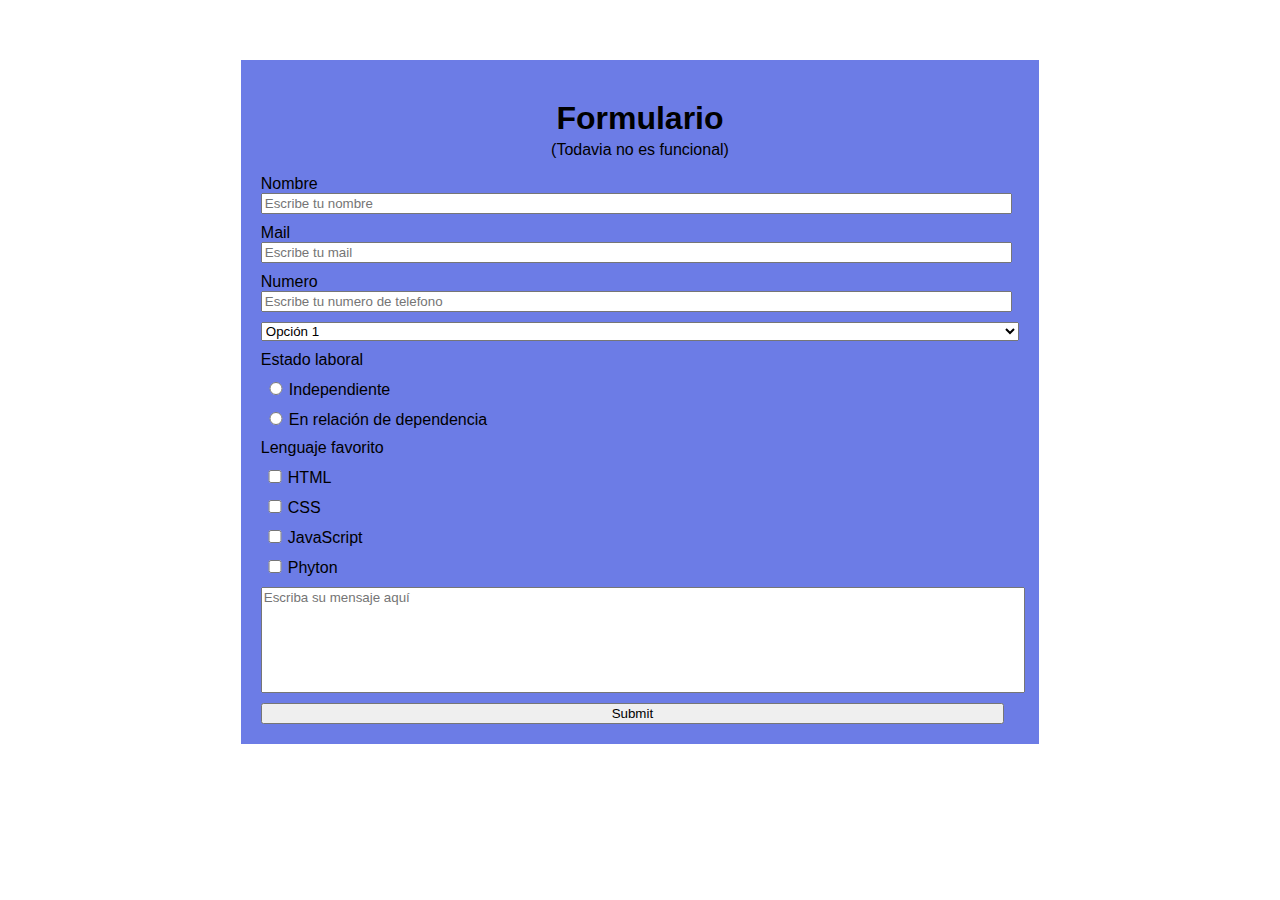
<file: proyects/proyect-2/PROYECTO_2.html>
<!DOCTYPE html>
<html>
<head>
	<meta charset="utf-8">
	<meta name="viewport" content="width=device-width, initial-scale=1">
	<title></title>
	<link rel="stylesheet" type="text/css" href="p2.css">
</head>
<body>

<main id="all">
  
  <h1 id="title">Formulario</h1>

<p>(Todavia no es funcional)</p>

<form id="survey-form">
 
  <label id="name-label">Nombre
  <input type="text" id="name" placeholder="Escribe tu nombre"></label>
  
  <label id="email-label">Mail<input type="mail" id="email" placeholder="Escribe tu mail"></label>
  
  <label id="number-label">Numero<input type="number" min="3" max="100000000000" id="number" placeholder="Escribe tu numero de telefono"></label>
  
  <select id="dropdown">
    <option>Opción 1</option>
    <option>Opción 2</option>
    <option>Opción 3</option>
    <option>Opción 4</option>
  </select>

  <label id="sec">Estado laboral</label>
  <label for="opcion1"><input id="check-box" type="radio" name="radio">Independiente</label>
    <label for="opcion2"><input id="check-box" type="radio" name="radio">En relación de dependencia</label>
  

    <label id="sec">Lenguaje favorito</label>
  <label for="loving"><input id="check-box" type="checkbox" name="personality">HTML</label>
    <label for="lazy"><input id="check-box" type="checkbox" name="personality">CSS</label>
    <label for="energetic"><input id="check-box" type="checkbox" name="personality">JavaScript</label>
    <label for="energetic"><input id="check-box" type="checkbox" name="personality">Phyton</label>
 
 
    <textarea placeholder="Escriba su mensaje aquí"></textarea>
    
  <input type="submit" id="name" placeholder="Escribe tu nombre">
  
 
</form>

</main>

</body>
</html>
</file>
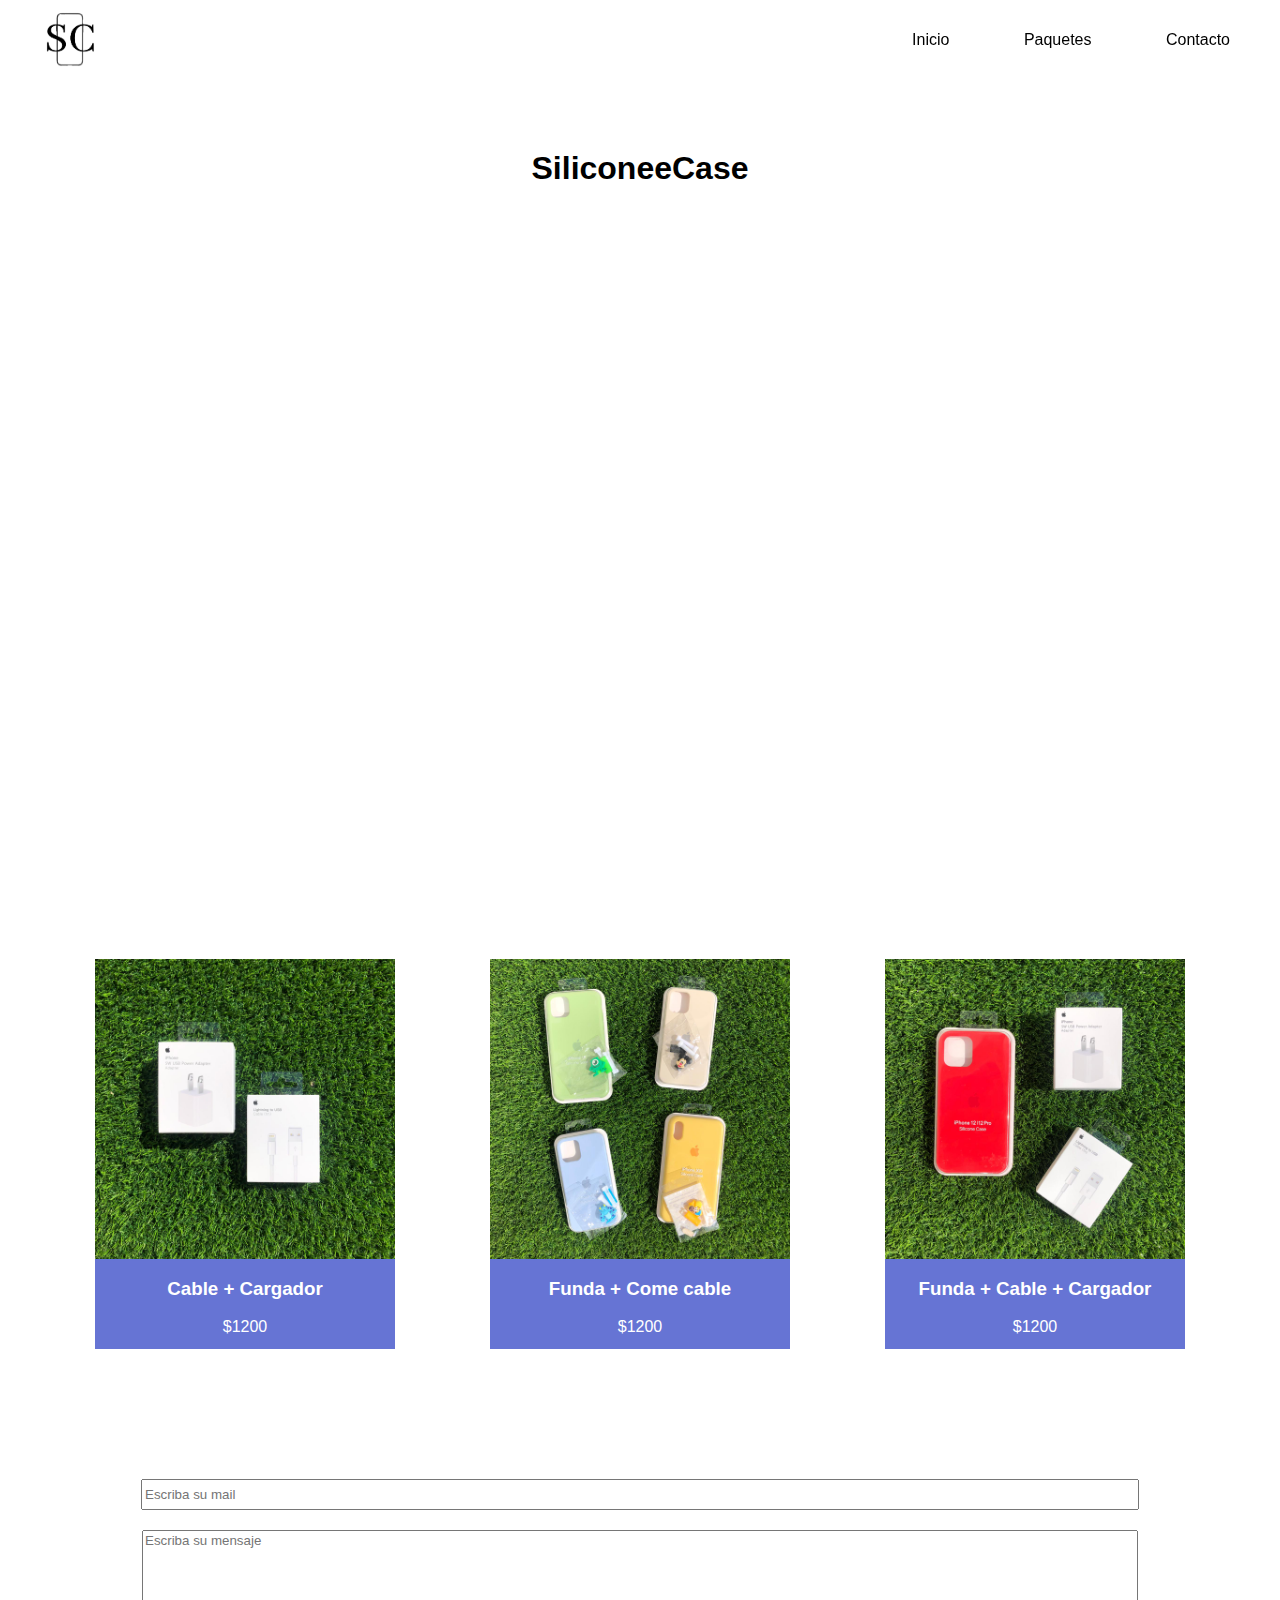
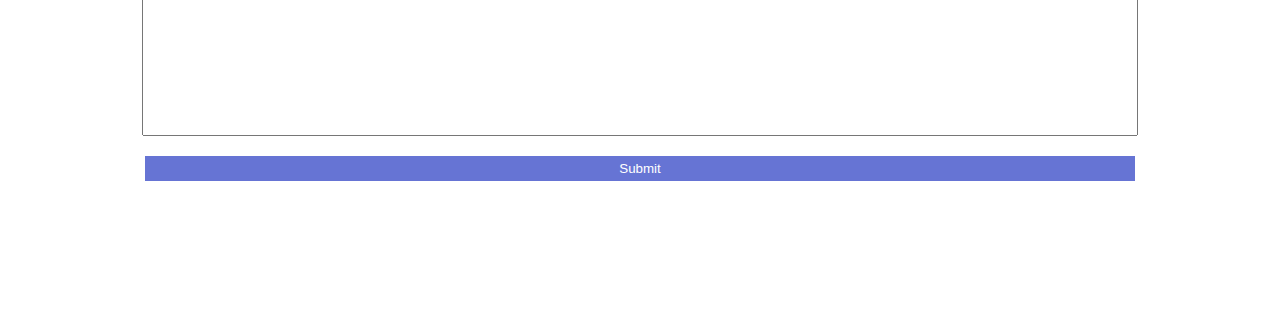
<file: proyects/proyect-3/PROYECTO_3.html>
<!DOCTYPE html>
<html lang="en">
<head>
    <meta charset="UTF-8">
    <meta http-equiv="X-UA-Compatible" content="IE=edge">
    <meta name="viewport" content="width=device-width, initial-scale=1.0">
    <title>Document</title>
    <link rel="stylesheet" href="p3.css">
</head>
<body>
    
    <header id="header">

        <img src="images/logo.png" id="header-img">

        <nav id="nav-bar">
            <a href="#title" class="nav-link">Inicio</a>
            <a href="#paquetes-cont" class="nav-link">Paquetes</a>
            <a href="#form" class="nav-link">Contacto</a>
        </nav>

    </header>

    <h1 id="title">SiliconeeCase</h1>

    <iframe width="1195" height="672" src="https://www.youtube.com/embed/nfaI9xY23lI" title="YouTube video player" frameborder="0" allow="accelerometer; autoplay; clipboard-write; encrypted-media; gyroscope; picture-in-picture" allowfullscreen></iframe>

    <div id="paquetes-cont">

        <div id="paquete">
            <img src="images/paquete1.jpeg" alt="">
            <h3 id="titulo-paquete">Cable + Cargador</h3>
            <p id="precio">$1200</p>
        </div>
        <div id="paquete">
            <img src="images/paquete2.jpeg" alt="">
            <h3 id="titulo-paquete">Funda + Come cable</h3>
            <p id="precio">$1200</p>
        </div>
        <div id="paquete">
            <img src="images/paquete3.jpeg" alt="">
            <h3 id="titulo-paquete">Funda + Cable + Cargador</h3>
            <p id="precio">$1200</p>
        </div>

    </div>

    <form id="form" action="#" method="POST">
        <input type="email" id="email" placeholder="Escriba su mail">
        <textarea name="textarea" id="mensaje" placeholder="Escriba su mensaje"></textarea>
        <input id="submit" type="submit">
    </form>

</body>
</html>
</file>
<file: proyects/proyect-2/p2.css>
* {
  font-family: arial;
}

body {
}

#all {
  width: 60%;
  background-color: rgb(108, 124, 230);
  padding: 20px;
  margin: 60px auto;
}

h1 {
  text-align: center;
  margin-top: 20px;
  height: 20px;
}

p {
  text-align: center;
}

#survey-form {
  display: block;
}

input {
  display: block;
  position: relative;
  width: 98%;
}

input:focus {
  outline: none;
}

#check-box {
  display: inline-block;
  width: 20px;
}

label {
  display: block;
  width: 100%;
  margin-top: 10px;
}

#dropdown {
  display: block;
  margin: 10px auto;
  width: 100%;
}

textarea {
  display: block;
  position: relative;
  width: 100%;
  height: 100px;
  margin: 10px auto;
  resize: none;
}

textarea:focus {
  outline: none;
}
</file>
<file: proyects/proyect-3/p3.css>
body {
    font-family: Arial, Helvetica, sans-serif;
    margin: 0;
    padding: 0;
}

#header {
    display: flex;
    position: fixed;
    justify-content: space-between;
    align-items: center;
    width: 100%;
    top: 0px;

}

#header img {
    display: inline;
    max-width: 80px;
    margin-left: 30px;
}

#header #nav-bar {
    float: right;
    right: 20px;
}

#header #nav-bar a {
   text-decoration: none;
   color: rgb(0, 0, 0);
   padding: 20px;
   margin-right: 30px;
}

#header #nav-bar a:hover {
    font-weight: bold;
    color: #fff;
    background-color: rgb(108, 124, 230);
 }

 #title {
     text-align: center;
     margin-top: 150px;
 }

 iframe {
     display: block;
     margin: 30px auto;
     width: 80%;
 }

#paquetes-cont {
    display: flex;
    justify-content: space-evenly;
    margin-top: 70px;

}

#paquetes-cont #paquete {
    width: 300px;
    height: 390px;
    text-align: center;
    background-color: rgb(102, 116, 212);
    color: #fff;
}

#paquetes-cont #paquete img {
    display: block;
    width: 300px;
    margin: auto;
}

#form {
    padding: 20px;
    margin: 90px 70px;
    border-radius: 6px;
}

 #form input {
     display: block;
     margin: 20px auto;
     width: 90%;
     height: 25px;
 }

 #form #submit {
     border: none;
     background-color: rgb(102, 116, 212);
     color: #fff;

 }

 #form #submit:hover {
     cursor: pointer;
     background-color: rgb(108, 124, 230);
 }

 #form textarea {
     display: block;
     height: 200px;
     width: 90%;
     resize: none;
     margin: auto;
     font-family: Arial, Helvetica, sans-serif;
 }

 #form input:focus,
 #form textarea:focus {
     outline: none;
 }

 @media screen and (max-width: ) {
     
 }
</file>
